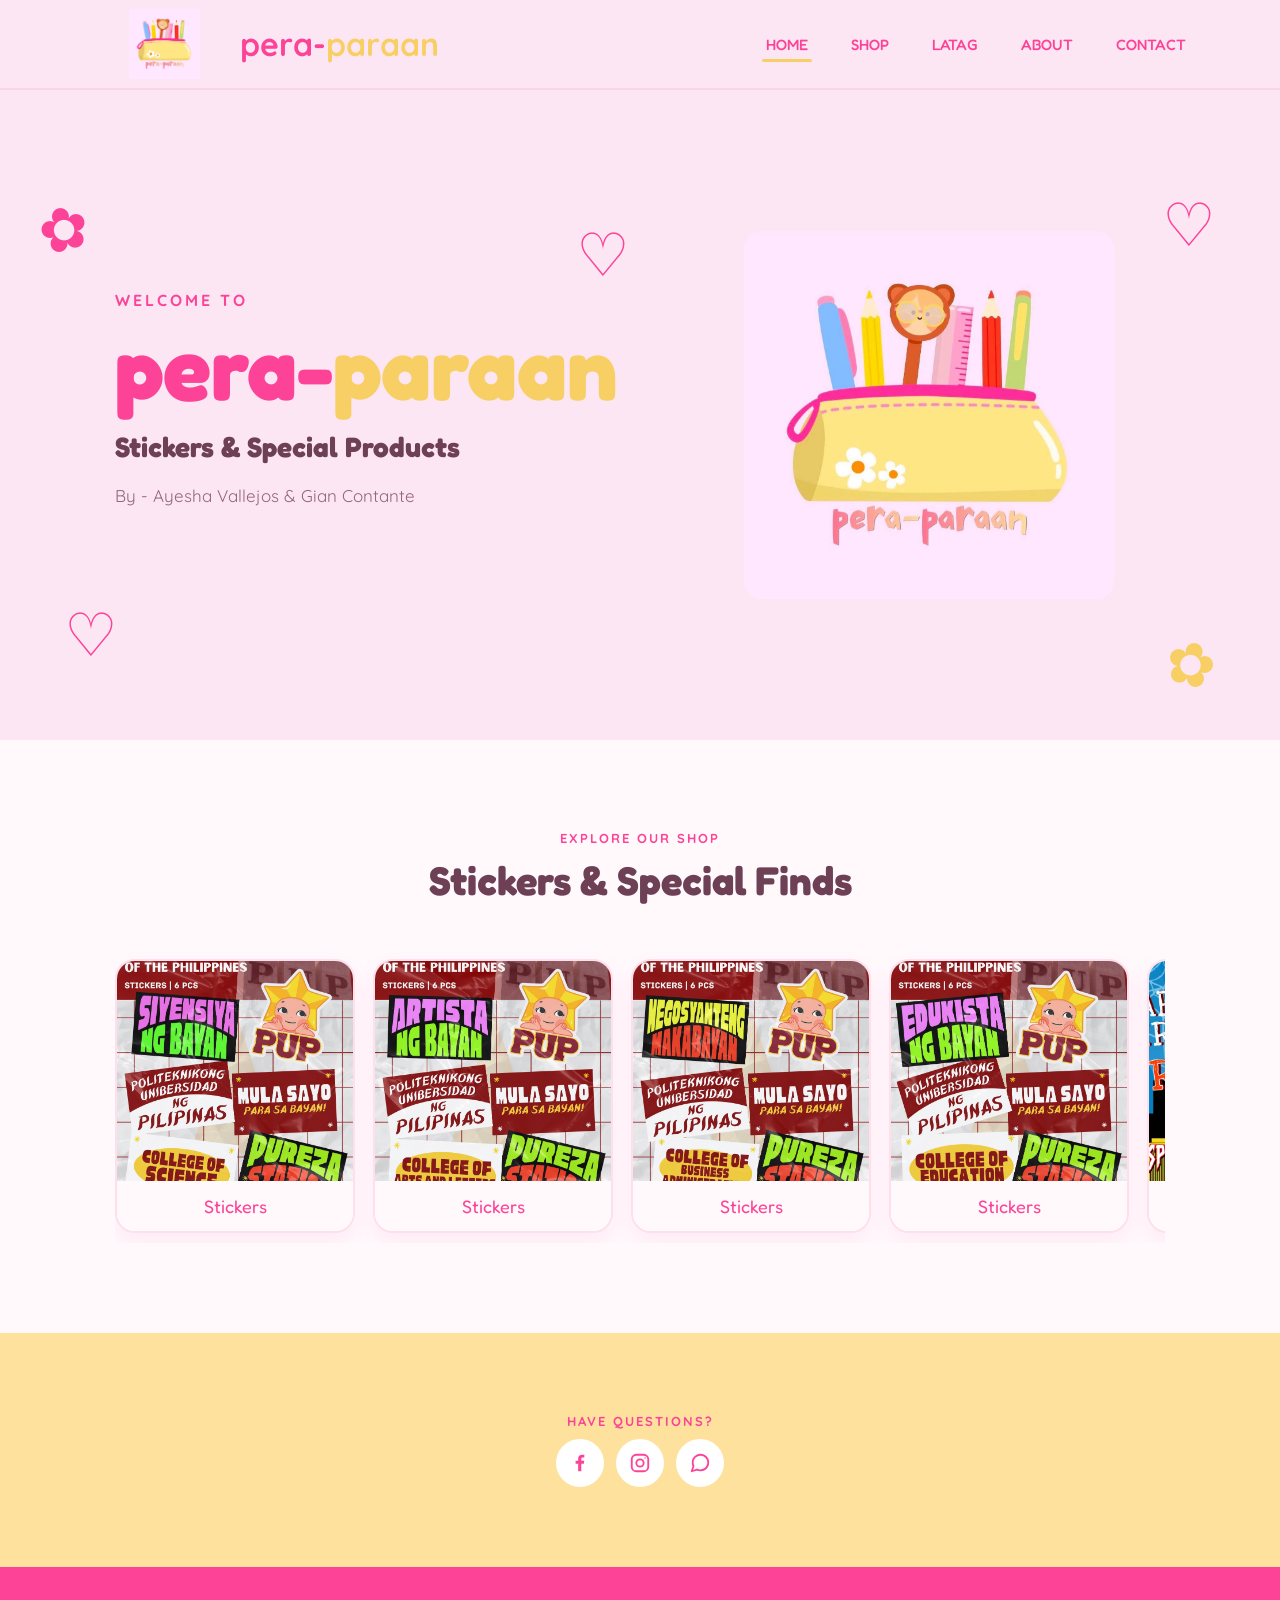
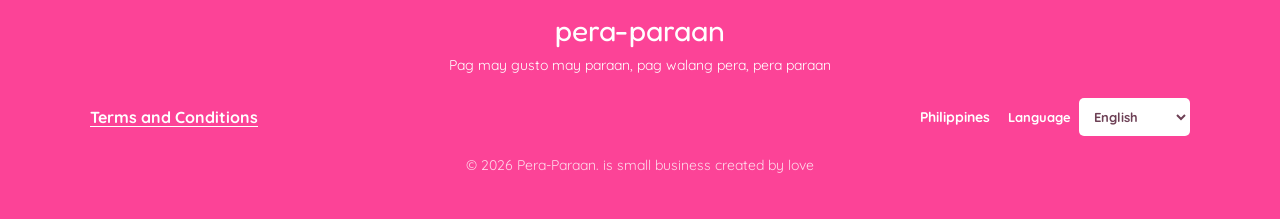
<file: PERA-PARAAN/index.html>
<!DOCTYPE html>
<html lang="en">

<head>
    <meta charset="UTF-8">
    <meta name="viewport" content="width=device-width, initial-scale=1.0">

    <title>Pera-Paraan | Bawat Pera, May Paraan</title>
    <link rel="icon" type="image/jpeg" href="LOGO.jpg">
    <link rel="preconnect" href="https://fonts.googleapis.com">
    <link rel="preconnect" href="https://fonts.gstatic.com" crossorigin>
    <link href="https://fonts.googleapis.com/css2?family=Fredoka:wght@400;500;600;700&family=Quicksand:wght@400;500;600;700&display=swap" rel="stylesheet">

    <link rel="stylesheet" href="style.css">
</head>


<body>

    <div class="page-loader" role="status" aria-live="polite">
        <img src="LOGO.jpg" alt="">
        <span class="loader-spinner" aria-hidden="true"></span>
        <span>Loading Pera-Paraan</span>
    </div>

    <!-- ================= HEADER ================= -->

    <header class="header">
        <div class="logo">
            <a href="index.html">
                <img src="LOGO.jpg" alt="Pera-Paraan Logo">
                <h1>pera-<span>paraan</span></h1>
            </a>
        </div>

        <nav class="navbar">
            <a href="index.html" class="active" data-i18n="navHome">HOME</a>
            <a href="ITEMS.HTML" data-i18n="navShop">SHOP</a>
            <a href="latag.html">LATAG</a>
            <a href="about.html" data-i18n="navAbout">ABOUT</a>
            <a href="#contact" data-i18n="navContact">CONTACT</a>
        </nav>
    </header>



    <!-- ===    ============== HERO ================= -->

    <main>

        <section class="hero">

            <!-- Decorative elements -->

            <div class="flower flower-one">✿</div>
            <div class="flower flower-two">✿</div>

            <div class="heart heart-one">♡</div>
            <div class="heart heart-two">♡</div>
            <div class="heart heart-three">♡</div>


            <!-- HERO CONTENT -->

            <div class="hero-content">

                <p class="welcome">
                    WELCOME TO
                </p>

                <h1>
                    pera-<span>paraan</span>
                </h1>

                <h2>
               Stickers & Special Products

                </h2>
            
                <p class="hero-description">
                   By - Ayesha Vallejos & Gian Contante
                </p>


        

                </div>

            </div>


            <!-- HERO IMAGE -->

            <div class="hero-image">

                <div class="image-circle"></div>

                <div class="hero-object">
                    <img src="LOGO.jpg" alt="Pera-Paraan">
                </div>

            </div>

        </section>



        <!-- ================= CATEGORIES ================= -->

        <section class="categories" id="shop">

            <div class="section-heading">

                <p>
                    EXPLORE OUR SHOP
                </p>

                <h2>
                    Stickers & Special Finds
                </h2>

            </div>

            <div class="marquee-wrap">
                <div class="marquee-track">
                    <a href="ITEMS.HTML?category=stickers" class="marquee-item">
                        <img src="images/1.jpg" alt="Stickers collection">
                        <span>Stickers</span>
                    </a>
                    <a href="ITEMS.HTML?category=stickers" class="marquee-item">
                        <img src="images/arts 5.jpg" alt="School sticker collection">
                        <span>Stickers</span>
                    </a>
                    <a href="ITEMS.HTML?category=stickers" class="marquee-item">
                        <img src="images/BA 3.jpg" alt="College sticker collection">
                        <span>Stickers</span>
                    </a>
                    <a href="ITEMS.HTML?category=stickers" class="marquee-item">
                        <img src="images/educ 9.jpg" alt="Custom sticker item">
                        <span>Stickers</span>
                    </a>
                    <a href="ITEMS.HTML?category=special" class="marquee-item">
                        <img src="images/birthday.jpg" alt="Special products collection">
                        <span>Special Products</span>
                    </a>
                    <a href="ITEMS.HTML?category=special" class="marquee-item">
                        <img src="images/INVITAtion.jpg" alt="Custom invitations">
                        <span>Special Products</span>
                    </a>
                    <a href="ITEMS.HTML?category=special" class="marquee-item">
                        <img src="images/tourism 8.jpg" alt="Custom design service">
                        <span>Special Products</span>
                    </a>

                    <a href="ITEMS.HTML?category=stickers" class="marquee-item">
                        <img src="images/1.jpg" alt="Stickers collection duplicate">
                        <span>Stickers</span>
                    </a>
                    <a href="ITEMS.HTML?category=stickers" class="marquee-item">
                        <img src="images/arts 5.jpg" alt="School sticker collection duplicate">
                        <span>Stickers</span>
                    </a>
                    <a href="ITEMS.HTML?category=stickers" class="marquee-item">
                        <img src="images/BA 3.jpg" alt="College sticker collection duplicate">
                        <span>Stickers</span>
                    </a>
                    <a href="ITEMS.HTML?category=stickers" class="marquee-item">
                        <img src="images/educ 9.jpg" alt="Custom sticker item duplicate">
                        <span>Stickers</span>
                    </a>
                    <a href="ITEMS.HTML?category=special" class="marquee-item">
                        <img src="images/birthday.jpg" alt="Special products collection duplicate">
                        <span>Special Products</span>
                    </a>
                    <a href="ITEMS.HTML?category=special" class="marquee-item">
                        <img src="images/INVITAtion.jpg" alt="Custom invitations duplicate">
                        <span>Special Products</span>
                    </a>
                    <a href="ITEMS.HTML?category=special" class="marquee-item">
                        <img src="images/tourism 8.jpg" alt="Custom design service duplicate">
                        <span>Special Products</span>
                    </a>
                </div>
            </div>

        </section>






        <!-- ================= CONTACT ================= -->

        <section class="contact" id="contact">

            <div class="contact-content">

                <p class="section-label">
                    HAVE QUESTIONS?
                </p>

     

                <div class="social-links">

                    <a href="https://web.facebook.com/Hotsiloggg" aria-label="Visit Pera-Paraan on Facebook" title="Facebook" target="_blank" rel="noopener noreferrer">
                        <svg aria-hidden="true" viewBox="0 0 24 24" fill="currentColor"><path d="M13.4 21v-8.2h2.8l.4-3.2h-3.2V7.5c0-.9.3-1.5 1.6-1.5h1.7V3.1c-.3 0-1.3-.1-2.5-.1-2.5 0-4.2 1.5-4.2 4.3v2.3H7.2v3.2H10V21h3.4Z"/></svg>
                    </a>

                    <a href="https://www.instagram.com/hm_giannn/" aria-label="Visit Pera-Paraan on Instagram" title="Instagram" target="_blank" rel="noopener noreferrer">
                        <svg aria-hidden="true" viewBox="0 0 24 24" fill="none" stroke="currentColor" stroke-width="2" stroke-linecap="round" stroke-linejoin="round"><rect x="3" y="3" width="18" height="18" rx="5"/><circle cx="12" cy="12" r="4"/><circle cx="17.5" cy="6.5" r=".75" fill="currentColor" stroke="none"/></svg>
                    </a>
                    <a href="https://www.viber.com/en/download/" aria-label="Send Pera-Paraan a text message" title="Message Pera-Paraan">
                        <svg aria-hidden="true" viewBox="0 0 24 24" fill="none" stroke="currentColor" stroke-width="2" stroke-linecap="round" stroke-linejoin="round"><path d="M21 11.5a8.4 8.4 0 0 1-.9 3.8 8.5 8.5 0 0 1-7.6 4.7 8.4 8.4 0 0 1-3.8-.9L3 21l1.9-5.7a8.4 8.4 0 0 1-.9-3.8A8.5 8.5 0 0 1 8.7 3.9a8.4 8.4 0 0 1 3.8-.9h.5a8.5 8.5 0 0 1 8 8v.5Z"/></svg>
                    </a>

            </div>

        </section>

    </main>



    <!-- ================= FOOTER ================= -->

    <footer>

        <div class="footer-logo">
            pera-paraan
        </div>

        <p>
         Pag may gusto may paraan, pag walang pera, pera paraan
        </p>

        <div class="footer-meta">
            <a class="footer-terms" href="terms.html" data-i18n="termsLink">Terms and Conditions</a>
            <div class="footer-locale">
                <p data-i18n="country">Philippines</p>
                <label class="language-control"><span data-i18n="languageLabel">Language</span>
                    <select class="language-select" aria-label="Language">
                        <option value="en">English</option>
                        <option value="tl">Tagalog</option>
                    </select>
                </label>
            </div>
        </div>

        <p class="copyright">
            © 2026 Pera-Paraan. is small business created by love   
        </p>
    
    </footer>

  
    <script src="loading.js"></script>
    <script src="language.js"></script>
</body>

</html>
</file>
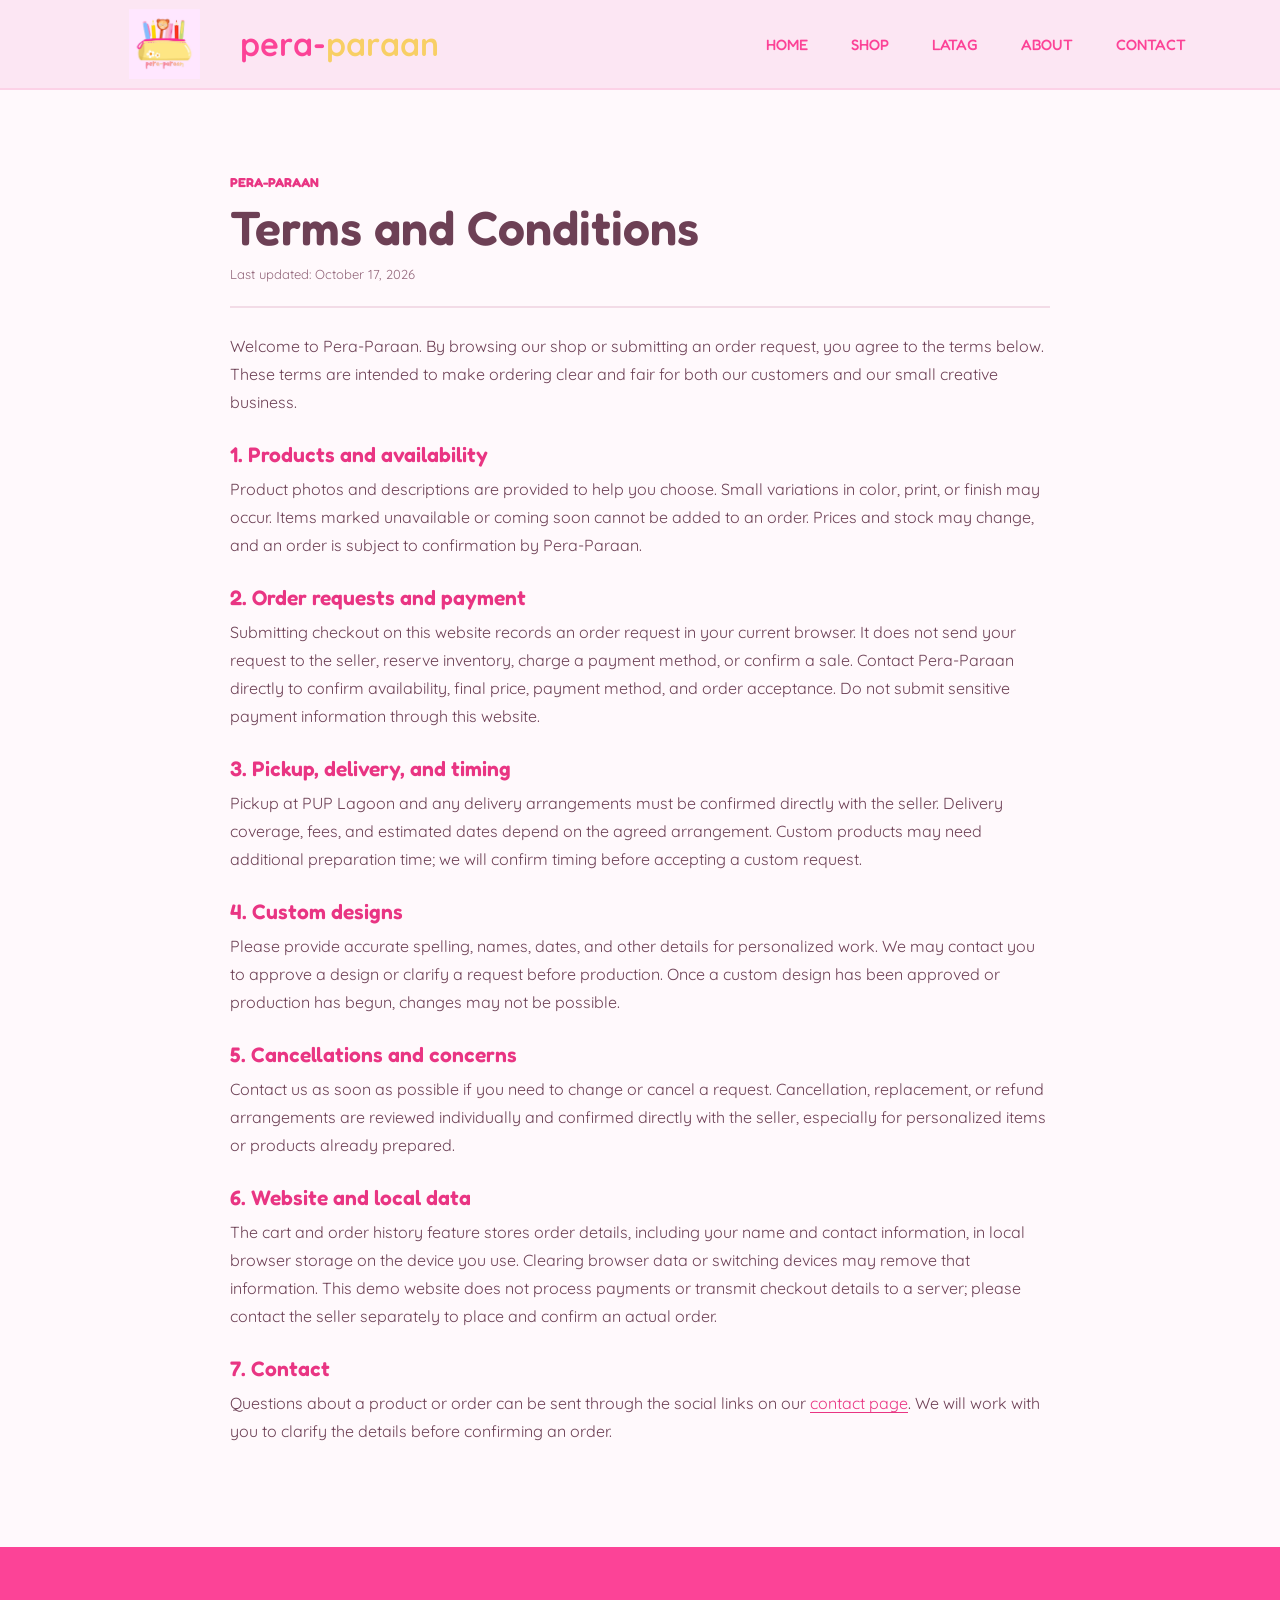
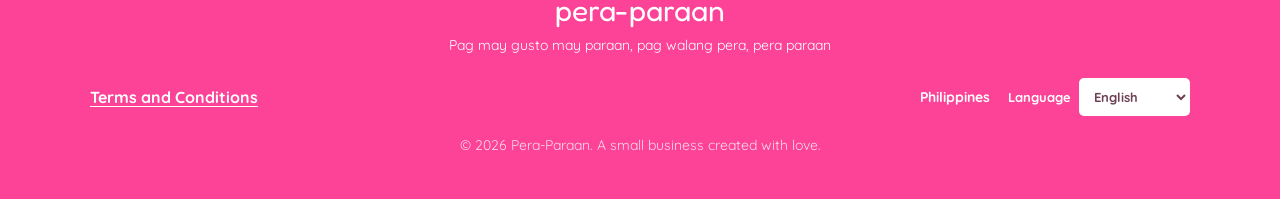
<file: PERA-PARAAN/terms.html>
<!DOCTYPE html>
<html lang="en">
<head>
    <meta charset="UTF-8">
    <meta name="viewport" content="width=device-width, initial-scale=1.0">
    <title>Terms and Conditions | Pera-Paraan</title>
    <link rel="icon" type="image/jpeg" href="LOGO.jpg">
    <link rel="preconnect" href="https://fonts.googleapis.com">
    <link rel="preconnect" href="https://fonts.gstatic.com" crossorigin>
    <link href="https://fonts.googleapis.com/css2?family=Fredoka:wght@400;500;600;700&family=Quicksand:wght@400;500;600;700&display=swap" rel="stylesheet">
    <link rel="stylesheet" href="style.css">
</head>
<body id="top">
    <div class="page-loader" role="status" aria-live="polite">
        <img src="LOGO.jpg" alt="">
        <span class="loader-spinner" aria-hidden="true"></span>
        <span>Loading Pera-Paraan</span>
    </div>
    <header class="header">
        <div class="logo">
            <a href="index.html">
                <img src="LOGO.jpg" alt="Pera-Paraan Logo">
                <h1>pera-<span>paraan</span></h1>
            </a>
        </div>
        <nav class="navbar" aria-label="Main navigation">
            <a href="index.html" data-i18n="navHome">HOME</a>
            <a href="ITEMS.HTML" data-i18n="navShop">SHOP</a>
            <a href="latag.html">LATAG</a>
            <a href="about.html" data-i18n="navAbout">ABOUT</a>
            <a href="index.html#contact" data-i18n="navContact">CONTACT</a>
        </nav>
    </header>
    <main class="terms-page">
        <header class="terms-heading">
            <p>PERA-PARAAN</p>
            <h1 data-i18n="termsTitle">Terms and Conditions</h1>
            <span>Last updated: October 17, 2026</span>
        </header>
        <section class="terms-content">
            <p data-i18n="termsIntro">Welcome to Pera-Paraan. By browsing our shop or submitting an order request, you agree to the terms below. These terms are intended to make ordering clear and fair for both our customers and our small creative business.</p>
            <h2 data-i18n="termsProductsTitle">1. Products and availability</h2>
            <p data-i18n="termsProducts">Product photos and descriptions are provided to help you choose. Small variations in color, print, or finish may occur. Items marked unavailable or coming soon cannot be added to an order. Prices and stock may change, and an order is subject to confirmation by Pera-Paraan.</p>
            <h2 data-i18n="termsOrdersTitle">2. Order requests and payment</h2>
            <p data-i18n="termsOrders">Submitting checkout on this website records an order request in your current browser. It does not send your request to the seller, reserve inventory, charge a payment method, or confirm a sale. Contact Pera-Paraan directly to confirm availability, final price, payment method, and order acceptance. Do not submit sensitive payment information through this website.</p>
            <h2 data-i18n="termsFulfillmentTitle">3. Pickup, delivery, and timing</h2>
            <p data-i18n="termsFulfillment">Pickup at PUP Lagoon and any delivery arrangements must be confirmed directly with the seller. Delivery coverage, fees, and estimated dates depend on the agreed arrangement. Custom products may need additional preparation time; we will confirm timing before accepting a custom request.</p>
            <h2 data-i18n="termsCustomTitle">4. Custom designs</h2>
            <p data-i18n="termsCustom">Please provide accurate spelling, names, dates, and other details for personalized work. We may contact you to approve a design or clarify a request before production. Once a custom design has been approved or production has begun, changes may not be possible.</p>
            <h2 data-i18n="termsCancelTitle">5. Cancellations and concerns</h2>
            <p data-i18n="termsCancel">Contact us as soon as possible if you need to change or cancel a request. Cancellation, replacement, or refund arrangements are reviewed individually and confirmed directly with the seller, especially for personalized items or products already prepared.</p>
            <h2 data-i18n="termsDataTitle">6. Website and local data</h2>
            <p data-i18n="termsData">The cart and order history feature stores order details, including your name and contact information, in local browser storage on the device you use. Clearing browser data or switching devices may remove that information. This demo website does not process payments or transmit checkout details to a server; please contact the seller separately to place and confirm an actual order.</p>
            <h2>7. Contact</h2>
            <p>Questions about a product or order can be sent through the social links on our <a href="index.html#contact">contact page</a>. We will work with you to clarify the details before confirming an order.</p>
        </section>
    </main>
    <footer>
        <div class="footer-logo">pera-paraan</div>
        <p>Pag may gusto may paraan, pag walang pera, pera paraan</p>
        <div class="footer-meta">
            <a class="footer-terms" href="terms.html" data-i18n="termsLink">Terms and Conditions</a>
            <div class="footer-locale">
                <p data-i18n="country">Philippines</p>
                <label class="language-control"><span data-i18n="languageLabel">Language</span>
                    <select class="language-select" aria-label="Language">
                        <option value="en">English</option>
                        <option value="tl">Tagalog</option>
                    </select>
                </label>
            </div>
        </div>
        <p class="copyright">© 2026 Pera-Paraan. A small business created with love.</p>
    </footer>
    <script src="loading.js"></script>
    <script src="language.js"></script>
</body>
</html>
</file>
<file: PERA-PARAAN/style.css>
/* =========================================
   PERA-PARAAN
   MAIN COLOR THEME
========================================= */

:root {

    --pink-bg: #FCE6F3;

    --pink-light: #FDB2D4;

    --pink: #FC4397;

    --pink-dark: #E93583;

    --yellow: #FEE19D;

    --yellow-dark: #F8CF65;

    --white: #FFFFFF;

    --text: #6D4055;

}


/* =========================================
   RESET
========================================= */

* {
    margin: 0;
    padding: 0;
    box-sizing: border-box;
}


html {
    scroll-behavior: smooth;
}


body {

    font-family: 'Quicksand', sans-serif;

    background-color: var(--pink-bg);

    color: var(--text);

    cursor: url("cute-cursor.svg") 16 16, auto;

}

a,
button,
summary,
[role="button"] {
    cursor: url("cute-cursor.svg") 16 16, pointer;
}

input,
textarea,
select {
    cursor: text;
}

.page-loader {
    position: fixed;
    inset: 0;
    z-index: 3000;
    display: flex;
    flex-direction: column;
    align-items: center;
    justify-content: center;
    gap: 18px;
    background: var(--pink-bg);
    color: var(--text);
    font-family: 'Fredoka', sans-serif;
    font-size: 17px;
    font-weight: 600;
    transition: opacity 0.25s ease, visibility 0.25s ease;
}

.page-loader img {
    width: min(210px, 54vw);
    height: 130px;
    object-fit: contain;
    animation: loader-logo-pulse 1.1s ease-in-out infinite alternate;
}

.loader-spinner {
    width: 30px;
    aspect-ratio: 1;
    border: 3px solid rgba(252, 67, 151, 0.22);
    border-top-color: var(--pink);
    border-radius: 50%;
    animation: loader-spin 0.8s linear infinite;
}

.page-loader.is-hidden {
    visibility: hidden;
    opacity: 0;
    pointer-events: none;
}

@keyframes loader-spin {
    to { transform: rotate(360deg); }
}

@keyframes loader-logo-pulse {
    to { transform: scale(1.04); }
}

@media (prefers-reduced-motion: reduce) {
    .page-loader img,
    .loader-spinner {
        animation: none;
    }
}


/* Remove default link style */

a {
    text-decoration: none;
    color: inherit;
}


/* =========================================
   HEADER
========================================= */

.header {

    width: 100%;

    height: 90px;

    padding: 10px 7%;

    display: flex;

    align-items: center;

    justify-content: space-between;

    background-color: rgba(252, 230, 243, 0.95);

    border-bottom: 2px solid rgba(252, 67, 151, 0.12);

    position: sticky;

    top: 0;

    z-index: 1000;

}


/* =========================================
   LOGO
========================================= */


.logo {

    display: flex;

    align-items: center;

    gap: 35px;
    


}


.logo a {

    display: flex;

    align-items: center;

}


.logo img {

    width: 150px;

    height: 70px;

    object-fit: contain;

    border-radius: 10px;

}


.logo h1 {

    color: var(--pink);

}
.logo  h1 span {

    color: var(--yellow-dark);
}

.stickers h4 {
        margin: -5px ;
        color: #93677B;
}

/* =========================================
   NAVBAR
========================================= */

.navbar {

    display: flex;

    align-items: center;

    justify-content: center;

    gap: 35px;

}


.navbar a {

    position: relative;

    font-family: 'Fredoka', sans-serif;

    font-size: 15px;

    font-weight: 500;

    color: var(--pink);

    padding: 10px 4px;

    transition: 0.3s ease;

}


/* Hover */

.navbar a:hover {

    color: var(--pink-dark);

    transform: translateY(-2px);

}


/* Underline */

.navbar a::after {

    content: "";

    position: absolute;

    left: 0;

    bottom: 2px;

    width: 0;

    height: 3px;

    border-radius: 10px;

    background-color: var(--yellow-dark);

    transition: 0.3s ease;

}


.navbar a:hover::after,
.navbar a.active::after {

    width: 100%;

}


/* =========================================
   HERO
========================================= */

.hero {

    min-height: 650px;

    padding: 70px 9%;

    display: flex;

    align-items: center;

    justify-content: space-between;

    position: relative;

    overflow: hidden;

}


/* =========================================
   HERO CONTENT
========================================= */

.hero-content {

    width: 50%;

    position: relative;

    z-index: 2;

}


.welcome {

    font-size: 16px;

    font-weight: 700;

    letter-spacing: 3px;

    color: var(--pink);

    margin-bottom: 15px;

}


.hero h1 {

    font-family: 'Fredoka', sans-serif;

    font-size: clamp(60px, 7vw, 95px);

    line-height: 0.95;

    color: var(--pink);

    margin-bottom: 20px;

}


.hero h1 span {

    color: var(--yellow-dark);

}


.hero h2 {

    font-family: 'Fredoka', sans-serif;

    font-size: 28px;

    color: var(--text);

    margin-bottom: 18px;

}


.hero-description {

    max-width: 480px;

    font-size: 17px;

    line-height: 1.7;

    color: #93677B;

    margin-bottom: 30px;

}


/* =========================================
   HERO IMAGE
========================================= */

.hero-image {

    width: 45%;

    height: 480px;

    display: flex;

    align-items: center;
    
    justify-content: center;

    position: relative;

}


/* Circle behind logo */

.image-circle {

    width: 390px;

    height: 390px;  

    border-radius: 50%;

    position: absolute;

}


/* Logo */

.hero-object {

    width: 370px;

    height: 370px;

    display: flex;

    align-items: center;

    justify-content: center;

    position: relative;

    z-index: 2;

}


.hero-object img {

    width: 100%;

    height: 100%;

    object-fit: contain;

    mix-blend-mode: multiply;

    border-radius: 20px;

}


/* =========================================
   DECORATIONS
========================================= */

.flower,
.heart {

    position: absolute;

    z-index: 1;

    pointer-events: none;

}


.flower {

    color: var(--pink);

    font-size: 60px;

}


.heart {

    color: var(--pink);

    font-size: 60px;

    font-family: Arial, sans-serif;

}


/* Flower positions */

.flower-one {

    top: 100px;

    left: 3%;

    transform: rotate(-15deg);

}


.flower-two {

    bottom: 40px;

    right: 5%;

    color: var(--yellow-dark);

    transform: rotate(15deg);

}


/* Heart positions */

.heart-one {

    top: 130px;

    left: 45%;

}


.heart-two {

    bottom: 70px;

    left: 5%;

}


.heart-three {

    top: 100px;

    right: 5%;

}


/* =========================================
   CATEGORIES
========================================= */

.categories {

    padding: 90px 9%;

    background-color: #FFF9FC;

}


.section-heading {

    text-align: center;

    margin-bottom: 45px;

}


.section-heading p,
.section-label {

    color: var(--pink);

    font-size: 13px;

    font-weight: 700;

    letter-spacing: 2px;

    margin-bottom: 10px;

}


.section-heading h2 {

    font-family: 'Fredoka', sans-serif;

    color: var(--text);

    font-size: 40px;

}


.marquee-wrap {

    overflow: hidden;

    position: relative;

    width: 100%;

    max-width: 1300px;

    margin: 0 auto;

    padding: 10px 0;

}


.marquee-track {

    display: flex;

    width: max-content;

    animation: marquee-scroll 22s linear infinite;

    gap: 18px;

}


.marquee-item {

    width: 240px;

    min-width: 240px;

    background: var(--white);

    border: 2px solid #FDE0EC;

    border-radius: 20px;

    overflow: hidden;

    box-shadow: 0 10px 22px rgba(252, 67, 151, 0.08);

    transition: transform 0.3s ease;

}


.marquee-item:hover {

    transform: translateY(-6px);

}


.marquee-item img {

    display: block;

    width: 100%;

    height: 220px;

    object-fit: cover;

}


.marquee-item span {

    display: block;

    text-align: center;

    padding: 14px 10px;

    font-family: 'Fredoka', sans-serif;

    font-size: 18px;

    color: var(--pink);

    background: #fff9fc;

}


@keyframes marquee-scroll {

    from {
        transform: translateX(0);
    }

    to {
        transform: translateX(-50%);
    }

}


/* =========================================
   ABOUT
========================================= */

.about {

    min-height: 450px;

    padding: 90px 12%;

    display: flex;

    align-items: center;

    justify-content: center;

    text-align: center;

    position: relative;

}


.about-content {

    max-width: 650px;

}


.about-decoration {

    position: absolute;

    left: 10%;

    font-size: 80px;

    color: var(--pink);

}


.about-button {

    display: inline-block;

    padding: 13px 25px;

    background-color: var(--yellow);

    color: var(--text);

    border-radius: 25px;

    font-weight: 700;

    transition: 0.3s ease;

}


.about-button:hover {

    transform: translateY(-3px);

}


/* =========================================
   CONTACT
========================================= */

.contact {

    padding: 80px 10%;

    text-align: center;

    background-color: var(--yellow);

}


.contact-content {

    max-width: 650px;

    margin: auto;

}


.social-links {

    display: flex;

    justify-content: center;

    align-items: center;

    gap: 12px;

    flex-wrap: wrap;

}


.social-links a {

    display: inline-flex;
    width: 48px;
    height: 48px;
    align-items: center;
    justify-content: center;

    background-color: white;

    border-radius: 50%;

    color: var(--pink);

    transition: 0.3s ease;

}

.social-links svg {

    width: 22px;

    height: 22px;

}




.social-links a:hover {

    background-color: var(--pink);

    color: white;

}


/* =========================================
   FOOTER
========================================= */

footer {

    padding: 45px 20px;

    text-align: center;

    background-color: var(--pink);

    color: white;

}


.footer-logo {

    font-family: 'Fredoka', sans-serif;

    font-size: 30px;

    margin-bottom: 8px;

}


footer p {

    font-size: 14px;

}


.copyright {

    margin-top: 20px;

    opacity: 0.8;

}

.back-to-top {
    position: fixed;
    right: 24px;
    bottom: 24px;
    z-index: 1100;
    display: grid;
    place-items: center;
    width: 48px;
    aspect-ratio: 1;
    border: 2px solid var(--white);
    border-radius: 50%;
    background: var(--pink);
    color: var(--white);
    box-shadow: 0 5px 18px rgba(60, 25, 43, 0.2);
    transition: transform 0.2s ease, background-color 0.2s ease;
}

.back-to-top svg {
    width: 22px;
    height: 22px;
}

.back-to-top:hover {
    transform: translateY(-3px);
    background: var(--pink-dark);
}

.back-to-top:focus-visible {
    outline: 3px solid var(--yellow-dark);
    outline-offset: 3px;
}


/* =========================================
   RESPONSIVE
========================================= */

@media (max-width: 950px) {

    .header {

        padding: 10px 4%;

    }


    .navbar {

        gap: 18px;

    }


    .hero {

        padding: 60px 6%;

    }


    .hero-image {

        width: 45%;

    }


    .image-circle {

        width: 300px;

        height: 300px;

    }


    .hero-object {

        width: 300px;

        height: 300px;

    }

}


/* =========================================
   TABLET / MOBILE
========================================= */

@media (max-width: 750px) {

    .product-container {
      
        grid-template-columns: repeat(2, minmax(0, 1fr));

    }


    .items-page {

        padding: 70px 6%;

    }

    .header {

        height: auto;

        min-height: 75px;

        flex-wrap: wrap;

        gap: 10px;

    }


    .navbar {

        order: 3;

        width: 100%;

        padding: 10px 0;

        overflow-x: auto;

    }


    .hero {

        flex-direction: column;

        text-align: center;

        padding-top: 50px;

    }


    .hero-content {

        width: 100%;

    }


    .hero-description {

        margin-left: auto;

        margin-right: auto;

    }


    .hero-image {

        width: 100%;

        margin-top: 30px;

    }


    .about-decoration {

        display: none;

    }

}


/* =========================================
   SMALL MOBILE
========================================= */

@media (max-width: 480px) {

    .product-container {

        grid-template-columns: 1fr;

    }


    .items-page .section-heading h1 {

        font-size: 40px;

    }


    .items-page .section-heading span {

        font-size: 21px;

    }

    .logo img {

        width: 120px;

        height: 60px;

    }


    .navbar {

        gap: 20px;

    }


    .navbar a {

        font-size: 13px;

    }


    .hero h1 {

        font-size: 55px;

    }

ITEMS
    .hero h2 {

        font-size: 22px;

    }


    .image-circle {

        width: 260px;

        height: 260px;

    }


    .hero-object {

        width: 270px;

        height: 270px;

    }


    .section-heading h2 {

        font-size: 32px;

    }


}


/* =========================================
   ITEMS PAGE
========================================= */

.items-page {

    min-height: 650px;

    padding: 90px 8%;

    background-color: #FFF9FC;

}


.items-page .section-heading h1 {

    font-family: 'Fredoka', sans-serif;

    color: var(--text);

    font-size: 48px;

    margin-bottom: 4px;

}


.items-page .section-heading span {

    color: var(--pink);

    font-family: 'Fredoka', sans-serif;

    font-size: 25px;

}


.shop-subnav {

    display: flex;

    justify-content: center;

    gap: 12px;

    margin: 32px auto 38px;

    flex-wrap: wrap;

    background: rgba(255, 255, 255, 0.65);

    border: 1px solid rgba(252, 67, 151, 0.12);

    border-radius: 18px;

    padding: 12px;

    max-width: 760px;

}


.shop-subnav-button {

    padding: 12px 20px;

    border: 2px solid transparent;

    border-radius: 14px;

    background-color: transparent;

    color: var(--text);

    font: inherit;

    font-weight: 700;

    cursor: pointer;

    transition: 0.3s ease;

}


.shop-subnav-button.is-active,
.shop-subnav-button:hover {

    background-color: var(--pink);

    border-color: var(--pink);

    color: var(--white);

    box-shadow: 0 8px 18px rgba(252, 67, 151, 0.18);

}

.shop-subnav-button.shuffle-stickers {
    border-color: var(--yellow-dark);
    background: var(--yellow);
    color: #563b16;
}

.shop-subnav-button.shuffle-stickers:hover {
    border-color: var(--yellow-dark);
    background: var(--yellow-dark);
    color: #563b16;
    box-shadow: 0 8px 18px rgba(120, 86, 20, 0.14);
}

.shop-search {
    display: grid;
    gap: 7px;
    width: min(100%, 460px);
    margin: 0 auto 32px;
}

.shop-search label {
    color: var(--text);
    font-size: 13px;
    font-weight: 700;
}

.shop-search input {
    width: 100%;
    min-height: 46px;
    padding: 10px 14px;
    border: 1px solid #e7cbd8;
    border-radius: 7px;
    background: var(--white);
    color: var(--text);
    font: inherit;
}

.shop-search input:focus-visible {
    outline: 3px solid rgba(252, 67, 151, 0.25);
    border-color: var(--pink);
}

.search-empty {
    margin: 24px auto 0;
    text-align: center;
    color: #93677B;
}

.coming-soon-sticker {
    display: grid;
    place-content: center;
    gap: 10px;
    width: 100%;
    height: 100%;
    min-height: 190px;
    padding: 20px;
    border: 3px dashed var(--pink);
    border-radius: 18px;
    background: var(--yellow);
    color: var(--text);
    text-align: center;
    transform: rotate(-3deg);
}

.coming-soon-sticker span {
    font-family: 'Fredoka', sans-serif;
    font-size: 21px;
}

.coming-soon-sticker strong {
    color: var(--pink-dark);
    font-size: 13px;
    letter-spacing: 1px;
}


.product-card[hidden] {

    display: none;

}


.product-container {

    display: grid;

    grid-template-columns: repeat(3, minmax(0, 1fr));

    gap: 24px;

    max-width: 1120px;

    margin: 0 auto;

}


.product-card {

    display: flex;

    flex-direction: column;

    height: auto;

    overflow: hidden;

    background-color: var(--white);

    border: 2px solid #FDE0EC;

    border-radius: 20px;

    transition: 0.3s ease;

}


.product-card:hover {

    transform: translateY(-8px);

    border-color: var(--pink-light);

    box-shadow: 0 12px 25px rgba(252, 67, 151, 0.14);

}


.product-image {

    height: 250px;

    display: flex;

    align-items: center;

    justify-content: center;

    padding: 18px;

    background-color: var(--pink-bg);

    position: relative;

    overflow: hidden;

}


.product-image img {

    width: 100%;

    height: 100%;

    object-fit: contain;

    border-radius: 12px;

}


.product-info {

    padding: 18px;

    display: flex;

    flex-direction: column;

}


.product-label {

    color: var(--pink);

    font-size: 11px;

    font-weight: 700;

    letter-spacing: 1.5px;

    margin-bottom: 8px;

}

.product-label:empty {
    display: none;
}


.product-info h2 {

    font-family: 'Fredoka', sans-serif;

    color: var(--text);

    font-size: 26px;

    min-height: 0;

    margin: 0 0 8px;

}


.product-info > p:not(.product-label) {

    min-height: 0;

    color: #93677B;

    font-size: 14px;

    line-height: 1.6;

    margin-bottom: 8px;

}

.product-info .stock-status {
    min-height: 20px;
    margin: 0 0 16px;
}

.product-info > p.product-price {
    font-size: 21px;
    line-height: 1.3;
}

.product-info > p.product-original-price {
    min-height: 0;
    margin: 0 0 2px;
}

.bestseller-ribbon {
    position: absolute;
    top: 22px;
    right: -42px;
    z-index: 1;
    width: 175px;
    padding: 9px 0;
    transform: rotate(38deg);
    background: var(--yellow-dark);
    color: #563b16;
    box-shadow: 0 3px 9px rgba(70, 45, 10, 0.2);
    text-align: center;
    font-size: 11px;
    font-weight: 800;
    letter-spacing: 1px;
}


.product-button {

    display: inline-block;

    padding: 10px 17px;

    background-color: var(--yellow);

    border-radius: 22px;

    color: var(--text);

    font-size: 12px;

    font-weight: 700;

    transition: 0.3s ease;

    align-self: flex-start;

    margin-top: 8px;

}


.product-button:hover {

    background-color: var(--pink);

    color: var(--white);

}

.cart-toggle {
    display: inline-flex;
    align-items: center;
    gap: 9px;
    flex: 0 0 auto;
    padding: 10px 14px;
    border: 0;
    border-radius: 999px;
    background: var(--pink);
    color: var(--white);
    font: inherit;
    font-size: 13px;
    font-weight: 700;
    cursor: pointer;
}

.cart-icon {
    width: 20px;
    height: 20px;
    flex: 0 0 auto;
}

.cart-count {
    display: grid;
    place-items: center;
    width: 24px;
    aspect-ratio: 1;
    border-radius: 50%;
    background: var(--yellow);
    color: var(--text);
}

.product-price {
    margin: 0 0 6px;
    color: var(--pink-dark);
    font-size: 21px;
    font-weight: 700;
}

.discount-label {
    display: inline-block;
    width: fit-content;
    margin: 0 0 5px;
    padding: 4px 8px;
    border-radius: 4px;
    background: var(--yellow);
    color: #563b16;
    font-size: 11px;
    font-weight: 800;
}

.product-info > .discount-label {
    min-height: 0;
    margin-bottom: 7px;
}

.product-original-price {
    min-height: 0;
    margin: 0 0 2px;
    color: #8a7380;
    font-size: 13px;
    text-decoration: line-through;
}

.product-info > p.product-price {
    display: inline-flex;
    align-items: center;
    width: fit-content;
    padding: 4px 10px;
    border-radius: 5px;
    background: var(--yellow);
    color: #563b16;
    min-height: 0;
    margin: 0 0 8px;
}

.product-info > .availability-available,
.product-info > .availability-unavailable {
    min-height: 20px;
}

.availability-available,
.availability-unavailable {
    margin: 0 0 14px;
    font-size: 13px;
    font-weight: 700;
}

.availability-available {
    color: #36734b;
}

.availability-unavailable {
    color: #9b3444;
}

.product-button,
.add-to-cart {
    border: 0;
    cursor: pointer;
    font-family: inherit;
}

.item-dialog,
.cart-dialog {
    position: fixed;
    inset: 0;
    margin: auto;
    border: 2px solid #FDE0EC;
    border-radius: 16px;
    background: var(--white);
    color: var(--text);
    box-shadow: 0 22px 70px rgba(60, 25, 43, 0.28);
}

.item-dialog {
    width: min(900px, calc(100vw - 32px));
    max-height: min(860px, calc(100vh - 32px));
    padding: 28px;
    overflow: auto;
}

.item-dialog::backdrop,
.cart-dialog::backdrop {
    background: rgba(42, 23, 34, 0.55);
}

.dialog-close,
.cart-close {
    position: absolute;
    top: 10px;
    right: 12px;
    display: grid;
    place-items: center;
    width: 38px;
    aspect-ratio: 1;
    border: 0;
    border-radius: 50%;
    background: var(--pink-bg);
    color: var(--text);
    font-size: 26px;
    cursor: pointer;
}

.dialog-content {
    display: grid;
    grid-template-columns: minmax(0, 1fr);
    align-items: center;
    justify-items: center;
    gap: 20px;
    min-height: 420px;
    text-align: center;
}

.dialog-image {
    display: block;
    width: min(100%, 620px);
    height: min(58vh, 540px);
    margin: 0 auto;
    object-fit: contain;
    border-radius: 12px;
    background: var(--pink-bg);
}

.dialog-info {
    width: min(100%, 560px);
}

.dialog-info h2,
.cart-dialog h2 {
    margin: 0 0 12px;
    font-family: 'Fredoka', sans-serif;
    font-size: 28px;
}

.dialog-collection {
    margin: -4px 0 10px;
    color: #93677B;
    font-size: 13px;
    font-weight: 700;
}

.dialog-subtotal {
    min-height: 20px;
    margin: 12px 0;
    color: var(--text);
    font-weight: 700;
}

.dialog-price {
    margin: 0 0 8px;
    color: var(--pink-dark);
    font-size: 22px;
    font-weight: 700;
}

.dialog-original-price {
    margin-right: 8px;
    color: #8a7380;
    font-size: 16px;
    font-weight: 500;
}

.dialog-discount:not([hidden]) {
    display: inline-block;
    margin: 0 0 10px;
    padding: 5px 9px;
    border-radius: 4px;
    background: var(--yellow);
    color: #563b16;
    font-size: 12px;
    font-weight: 800;
}

.add-to-cart {
    padding: 12px 18px;
    border-radius: 999px;
    background: var(--pink);
    color: var(--white);
    font-weight: 700;
}

.add-to-cart:disabled {
    background: #d8cbd1;
    color: #675962;
    cursor: not-allowed;
}

.quantity-label {
    display: block;
    margin: 18px 0 6px;
    font-size: 13px;
    font-weight: 700;
}

.item-quantity {
    width: 92px;
    height: 42px;
    margin: 0 10px 0 0;
    padding: 0 10px;
    border: 1px solid #e7cbd8;
    border-radius: 7px;
    background: var(--white);
    color: var(--text);
    font: inherit;
}

.item-quantity:disabled {
    background: #f3edf0;
}

.cart-notice {
    position: fixed;
    right: 24px;
    bottom: 24px;
    z-index: 1200;
    max-width: min(380px, calc(100vw - 32px));
    padding: 14px 18px;
    border: 1px solid #b5d7bd;
    border-radius: 8px;
    background: #edf8ef;
    color: #245c35;
    box-shadow: 0 8px 28px rgba(42, 23, 34, 0.18);
    font-weight: 700;
}

.cart-notice[hidden] {
    display: none;
}

.cart-notice-warning {
    border-color: #d99a77;
    background: #fff2e8;
    color: #7c321c;
}

.cart-dialog {
    width: min(520px, calc(100vw - 32px));
    max-height: min(650px, calc(100vh - 32px));
    padding: 30px 24px 24px;
    overflow: auto;
}

.cart-dialog h2 {
    padding-right: 42px;
}

.cart-empty {
    padding: 18px 0;
    color: #93677B;
}

.cart-items {
    display: grid;
    gap: 12px;
    padding: 0;
    list-style: none;
}

.cart-item {
    display: flex;
    align-items: center;
    justify-content: space-between;
    gap: 14px;
    padding: 12px 0;
    border-bottom: 1px solid #F3DCE7;
}

.cart-item > div:first-child {
    display: grid;
    gap: 4px;
}

.cart-item-controls {
    display: flex;
    align-items: center;
    gap: 7px;
}

.cart-item-controls button {
    min-width: 30px;
    min-height: 30px;
    border: 1px solid #F3DCE7;
    border-radius: 6px;
    background: var(--pink-bg);
    color: var(--text);
    cursor: pointer;
}

.cart-item-controls button:last-child {
    padding: 0 8px;
    background: transparent;
}

.cart-item-controls button:disabled {
    opacity: 0.45;
    cursor: not-allowed;
}

.cart-item-subtotal {
    color: var(--pink-dark);
}

.cart-summary {
    display: flex;
    justify-content: space-between;
    margin-top: 22px;
    padding-top: 16px;
    border-top: 2px solid #F3DCE7;
    font-size: 18px;
}

@media (max-width: 750px) {
    .header {
        justify-content: space-between;
    }

    .dialog-content {
        grid-template-columns: 1fr;
        gap: 18px;
    }

    .dialog-image {
        width: min(100%, 520px);
        height: min(48vh, 390px);
    }

    .item-dialog {
        padding: 52px 20px 22px;
    }

    .cart-item {
        align-items: flex-start;
        flex-direction: column;
    }
}

.shop-layout {
    display: grid;
    grid-template-columns: minmax(0, 1fr) 270px;
    align-items: start;
    gap: 24px;
    max-width: 1400px;
    margin: 0 auto;
}

.shop-layout .product-container {
    max-width: none;
}

.shop-layout .search-empty {
    grid-column: 1;
}

.order-history {
    position: sticky;
    top: 118px;
    padding: 20px;
    border: 1px solid #f3dce7;
    border-radius: 8px;
    background: #fff;
}

.order-history-heading {
    display: flex;
    justify-content: space-between;
    align-items: center;
    gap: 12px;
    padding-bottom: 14px;
    border-bottom: 1px solid #f3dce7;
}

.order-history-heading h2 {
    font: 600 21px 'Fredoka', sans-serif;
}

.order-history-count {
    display: grid;
    place-items: center;
    width: 30px;
    aspect-ratio: 1;
    border-radius: 50%;
    background: var(--yellow);
    color: var(--text);
    font-weight: 700;
}

.order-history-empty,
.order-history-note {
    margin: 14px 0;
    color: #93677b;
    font-size: 13px;
    line-height: 1.5;
}

.order-history-list {
    display: grid;
    gap: 12px;
    margin: 0;
    padding: 0;
    list-style: none;
}

.order-history-exports {
    display: grid;
    gap: 8px;
    margin-top: 16px;
}

.order-history-exports button {
    min-height: 40px;
    padding: 8px 10px;
    border: 1px solid var(--pink);
    border-radius: 5px;
    background: #fff;
    color: var(--pink-dark);
    font: 700 11px 'Fredoka', sans-serif;
    cursor: pointer;
}

.order-history-exports button:hover:not(:disabled) {
    background: var(--pink);
    color: #fff;
}

.order-history-exports button:disabled {
    border-color: #dfd3d9;
    color: #897a82;
    cursor: not-allowed;
}

.order-history-entry {
    display: grid;
    gap: 5px;
    padding: 12px 0;
    border-bottom: 1px solid #f3dce7;
    font-size: 12px;
    overflow-wrap: anywhere;
}

.order-history-entry > strong {
    color: var(--pink-dark);
    font-size: 14px;
}

.order-history-entry p {
    margin: 3px 0;
    line-height: 1.45;
}

.order-history-entry b {
    font-size: 14px;
}

.checkout-open,
.place-order {
    width: 100%;
    min-height: 46px;
    margin-top: 18px;
    border: 0;
    border-radius: 6px;
    background: var(--pink);
    color: var(--white);
    font: 700 14px 'Fredoka', sans-serif;
    cursor: pointer;
}

.checkout-open:hover,
.place-order:hover {
    background: var(--pink-dark);
}

.checkout-open:disabled {
    background: #d8cbd1;
    color: #675962;
    cursor: not-allowed;
}

.checkout-dialog {
    position: fixed;
    inset: 0;
    width: min(560px, calc(100vw - 32px));
    max-height: min(760px, calc(100dvh - 32px));
    margin: auto;
    padding: 30px 24px 24px;
    overflow: auto;
    border: 2px solid #fde0ec;
    border-radius: 12px;
    background: var(--white);
    color: var(--text);
    box-shadow: 0 22px 70px rgba(60, 25, 43, 0.28);
}

.checkout-dialog::backdrop {
    background: rgba(42, 23, 34, 0.55);
}

.checkout-dialog h2 {
    padding-right: 42px;
    font: 600 28px 'Fredoka', sans-serif;
}

.checkout-intro,
.checkout-disclaimer {
    margin: 8px 0 16px;
    color: #93677b;
    font-size: 13px;
    line-height: 1.5;
}

.checkout-close {
    position: absolute;
    top: 10px;
    right: 12px;
    display: grid;
    place-items: center;
    width: 38px;
    aspect-ratio: 1;
    border: 0;
    border-radius: 50%;
    background: var(--pink-bg);
    color: var(--text);
    font-size: 26px;
    cursor: pointer;
}

.checkout-form {
    display: grid;
    gap: 8px;
}

.checkout-form > label:not(.terms-check) {
    margin-top: 8px;
    font-size: 13px;
    font-weight: 700;
}

.checkout-form input:not([type="checkbox"]),
.checkout-form select,
.checkout-form textarea {
    width: 100%;
    min-height: 44px;
    padding: 10px 12px;
    border: 1px solid #e7cbd8;
    border-radius: 6px;
    background: #fff;
    color: var(--text);
    font: inherit;
}

.checkout-form textarea {
    resize: vertical;
}

.pickup-details {
    display: grid;
    gap: 8px;
    margin-top: 8px;
    padding: 14px;
    border-left: 3px solid var(--pink);
    background: #fff7fb;
}

.pickup-details[hidden] {
    display: none;
}

.checkout-form input:focus-visible,
.checkout-form select:focus-visible,
.checkout-form textarea:focus-visible {
    outline: 3px solid rgba(252, 67, 151, 0.25);
    border-color: var(--pink);
}

.checkout-form label span {
    color: #93677b;
    font-weight: 500;
}

.terms-check {
    display: flex;
    align-items: flex-start;
    gap: 9px;
    margin-top: 12px;
    font-size: 13px;
    line-height: 1.5;
}

.terms-check input {
    width: 18px;
    height: 18px;
    flex: 0 0 auto;
    margin: 0;
    accent-color: var(--pink);
}

.terms-check a,
.terms-content a,
.footer-terms {
    color: var(--pink-dark);
    text-decoration: underline;
    text-underline-offset: 3px;
}

.checkout-total {
    display: flex;
    justify-content: space-between;
    margin-top: 12px;
    padding-top: 14px;
    border-top: 1px solid #f3dce7;
    font-weight: 700;
}

.checkout-disclaimer {
    margin-bottom: 0;
}

.place-order {
    margin-top: 8px;
}

.terms-page {
    min-height: 70vh;
    padding: clamp(36px, 7vw, 84px) 6%;
    background: #fff9fc;
}

.terms-heading,
.terms-content {
    width: min(100%, 820px);
    margin: 0 auto;
}

.terms-heading {
    padding-bottom: 24px;
    border-bottom: 2px solid #f3dce7;
}

.terms-heading > p {
    margin-bottom: 8px;
    color: var(--pink-dark);
    font: 700 13px 'Fredoka', sans-serif;
}

.terms-heading h1 {
    color: var(--text);
    font: 600 clamp(32px, 6vw, 48px) 'Fredoka', sans-serif;
}

.terms-heading span {
    display: block;
    margin-top: 10px;
    color: #93677b;
    font-size: 13px;
}

.terms-content {
    padding-top: 24px;
    line-height: 1.75;
}

.terms-content p {
    margin: 0 0 18px;
}

.terms-content h2 {
    margin: 26px 0 8px;
    color: var(--pink-dark);
    font: 600 21px 'Fredoka', sans-serif;
}

footer .footer-terms {
    display: inline-block;
    margin: 0;
    color: var(--white);
    font-weight: 700;
}

footer .footer-terms:hover,
footer .footer-terms:focus-visible {
    color: var(--yellow);
}

.footer-meta {
    display: flex;
    align-items: center;
    justify-content: space-between;
    gap: 20px;
    width: min(100%, 1100px);
    margin: 24px auto 0;
    text-align: left;
}

.footer-locale {
    display: flex;
    align-items: center;
    justify-content: flex-end;
    gap: 18px;
}

.footer-locale p {
    margin: 0;
    font-weight: 700;
}

.language-control {
    display: inline-flex;
    align-items: center;
    gap: 8px;
    font-size: 13px;
    font-weight: 700;
}

.language-select {
    min-height: 38px;
    padding: 6px 28px 6px 10px;
    border: 1px solid rgba(255, 255, 255, 0.7);
    border-radius: 5px;
    background: var(--white);
    color: var(--text);
    font: inherit;
    cursor: pointer;
}

.language-select:focus-visible {
    outline: 3px solid var(--yellow);
    outline-offset: 2px;
}

@media (max-width: 560px) {
    .footer-meta {
        align-items: flex-start;
        flex-direction: column;
        gap: 18px;
    }

    .footer-locale {
        flex-wrap: wrap;
        justify-content: flex-start;
        gap: 12px;
    }

    .site-footer .footer-meta {
        padding: 0 5%;
    }
}

@media (max-width: 950px) {
    .shop-layout {
        grid-template-columns: minmax(0, 1fr) 230px;
        gap: 18px;
    }

    .shop-layout .product-container {
        grid-template-columns: repeat(2, minmax(0, 1fr));
    }
}

@media (max-width: 750px) {
    .shop-layout {
        grid-template-columns: 1fr;
    }

    .order-history {
        position: static;
        grid-row: 2;
    }

    .shop-layout .search-empty {
        grid-row: 2;
    }

    .checkout-dialog {
        padding: 52px 18px 20px;
    }
}

@media (max-width: 480px) {
    .shop-layout .product-container {
        grid-template-columns: 1fr;
    }

    .checkout-dialog {
        width: calc(100vw - 20px);
        max-height: calc(100dvh - 20px);
        padding-right: 16px;
        padding-left: 16px;
    }

    .terms-content {
        font-size: 14px;
    }
}
</file>
